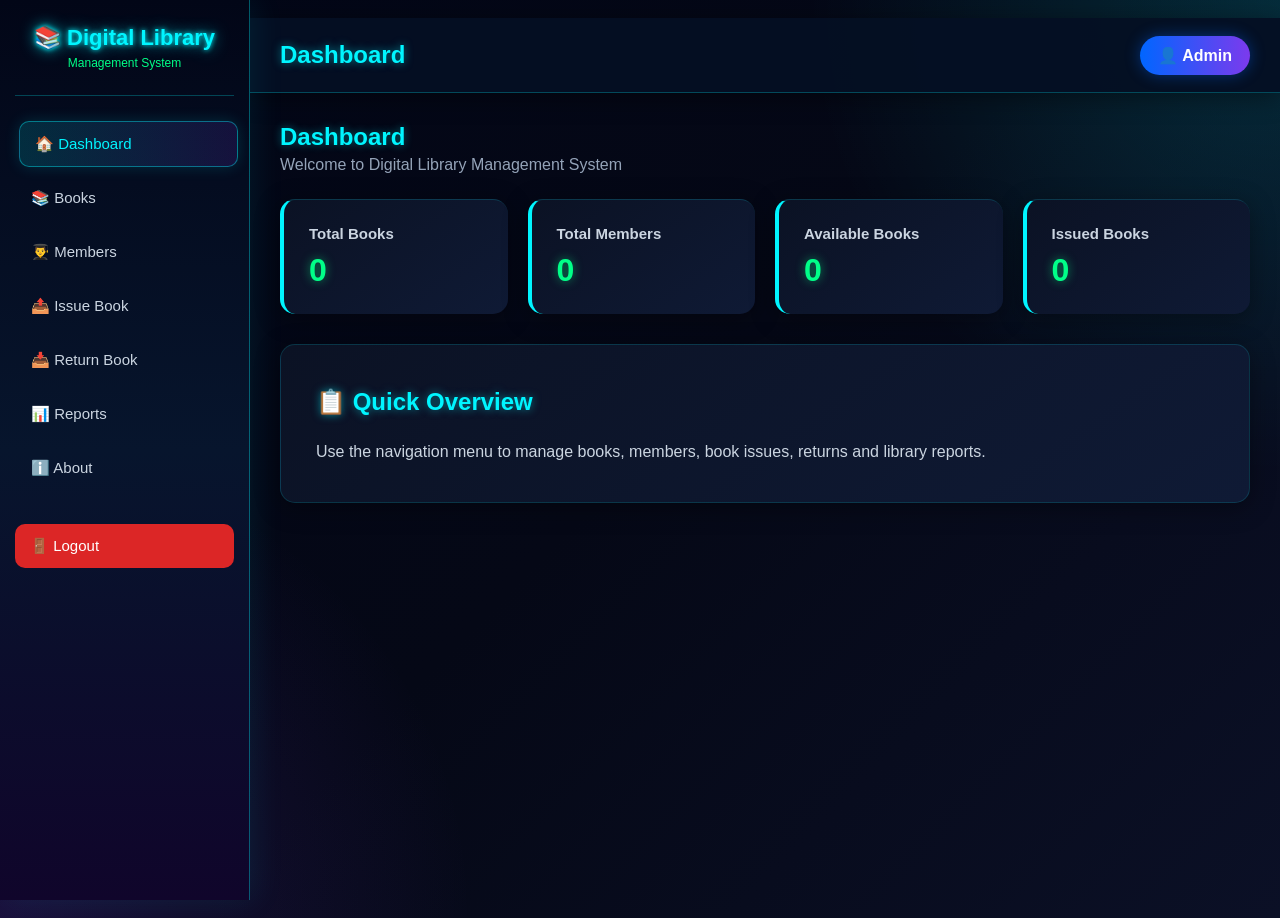
<file: page/dashboard.html>
<!DOCTYPE html>
<html lang="en">

<head>

    <meta charset="UTF-8">
    <meta name="viewport" content="width=device-width, initial-scale=1.0">

    <title>Digital Library Management System</title>

   <link rel="stylesheet" href="../css/dashboard.css">
</head>


<body>
    <a href="../login page/login.html /">Login</a>




<aside class="sidebar">

    <div class="logo">

        <h2>📚 Digital Library</h2>

        <p>Management System</p>

    </div>


    <div class="menu">

        <button class="active"
                onclick="showSection('dashboard', this)">
            🏠 Dashboard
        </button>


        <button onclick="showSection('books', this)">
            📚 Books
        </button>


        <button onclick="showSection('members', this)">
            👨‍🎓 Members
        </button>


        <button onclick="showSection('issue', this)">
            📤 Issue Book
        </button>


        <button onclick="showSection('return', this)">
            📥 Return Book
        </button>


        <button onclick="showSection('reports', this)">
            📊 Reports
        </button>


        <button onclick="showSection('about', this)">
            ℹ️ About
        </button>


        <button class="logout"
                onclick="logout()">
            🚪 Logout
        </button>

    </div>

</aside>



<div class="main">


    <header class="topbar">

        <h1 id="pageTitle">
            Dashboard
        </h1>

        <div class="user">
            👤 Admin
        </div>

    </header>



    <main class="content">


        

        <section id="dashboard"
                 class="section active">

            <div class="section-title">

                <h2>Dashboard</h2>

                <p>
                    Welcome to Digital Library Management System
                </p>

            </div>


            <div class="cards">

                <div class="card">

                    <h3>Total Books</h3>

                    <div class="number"
                         id="totalBooks">
                        0
                    </div>

                </div>


                <div class="card">

                    <h3>Total Members</h3>

                    <div class="number"
                         id="totalMembers">
                        0
                    </div>

                </div>


                <div class="card">

                    <h3>Available Books</h3>

                    <div class="number"
                         id="availableBooks">
                        0
                    </div>

                </div>


                <div class="card">

                    <h3>Issued Books</h3>

                    <div class="number"
                         id="issuedBooks">
                        0
                    </div>

                </div>

            </div>


            <div class="about-card">

                <h2>📋 Quick Overview</h2>

                <p>
                    Use the navigation menu to manage books,
                    members, book issues, returns and library
                    reports.
                </p>

            </div>

        </section>



        <!-- ================================================= -->
        <!-- BOOKS -->
        <!-- ================================================= -->

        <section id="books"
                 class="section">

            <div class="section-title">

                <h2>📚 Book Management</h2>

                <p>
                    Add, view, edit, delete and search books.
                </p>

            </div>


            <div id="bookMessage"
                 class="message">
            </div>


            <!-- ADD BOOK -->

            <div class="form-card">

                <h3>Add / Edit Book</h3>

                <form id="bookForm">

                    <input type="hidden"
                           id="editBookIndex">


                    <div class="form-grid">

                        <div class="form-group">

                            <label>Book ID</label>

                            <input type="text"
                                   id="bookId"
                                   placeholder="Enter Book ID"
                                   required>

                        </div>


                        <div class="form-group">

                            <label>Book Name</label>

                            <input type="text"
                                   id="bookName"
                                   placeholder="Enter Book Name"
                                   required>

                        </div>


                        <div class="form-group">

                            <label>Author</label>

                            <input type="text"
                                   id="author"
                                   placeholder="Enter Author"
                                   required>

                        </div>


                        <div class="form-group">

                            <label>Category</label>

                            <input type="text"
                                   id="category"
                                   placeholder="Enter Category"
                                   required>

                        </div>


                        <div class="form-group">

                            <label>Publisher</label>

                            <input type="text"
                                   id="publisher"
                                   placeholder="Enter Publisher">

                        </div>


                        <div class="form-group">

                            <label>Year</label>

                            <input type="number"
                                   id="year"
                                   placeholder="Enter Year">

                        </div>


                        <div class="form-group">

                            <label>Quantity</label>

                            <input type="number"
                                   id="quantity"
                                   min="1"
                                   placeholder="Enter Quantity"
                                   required>

                        </div>

                    </div>


                    <button type="submit"
                            class="btn btn-primary">

                        💾 Save Book

                    </button>

                </form>

            </div>


            <!-- BOOK LIST -->

            <div class="table-card">

                <div class="search-box">

                    <input type="text"
                           id="bookSearch"
                           placeholder="🔍 Search by name, author or category..."
                           oninput="displayBooks()">

                </div>


                <table>

                    <thead>

                        <tr>

                            <th>Book ID</th>
                            <th>Book Name</th>
                            <th>Author</th>
                            <th>Category</th>
                            <th>Publisher</th>
                            <th>Year</th>
                            <th>Quantity</th>
                            <th>Action</th>

                        </tr>

                    </thead>

                    <tbody id="bookTable">
                    </tbody>

                </table>

            </div>

        </section>



        <!-- ================================================= -->
        <!-- MEMBERS -->
        <!-- ================================================= -->

        <section id="members"
                 class="section">

            <div class="section-title">

                <h2>👨‍🎓 Member Management</h2>

                <p>
                    Add, view, edit, delete and search members.
                </p>

            </div>


            <div id="memberMessage"
                 class="message">
            </div>


            <div class="form-card">

                <h3>Add / Edit Member</h3>

                <form id="memberForm">

                    <input type="hidden"
                           id="editMemberIndex">


                    <div class="form-grid">

                        <div class="form-group">

                            <label>Member ID</label>

                            <input type="text"
                                   id="memberId"
                                   placeholder="Enter Member ID"
                                   required>

                        </div>


                        <div class="form-group">

                            <label>Name</label>

                            <input type="text"
                                   id="memberName"
                                   placeholder="Enter Name"
                                   required>

                        </div>


                        <div class="form-group">

                            <label>Department</label>

                            <input type="text"
                                   id="department"
                                   placeholder="Enter Department"
                                   required>

                        </div>


                        <div class="form-group">

                            <label>Email</label>

                            <input type="email"
                                   id="email"
                                   placeholder="Enter Email"
                                   required>

                        </div>


                        <div class="form-group">

                            <label>Mobile</label>

                            <input type="text"
                                   id="mobile"
                                   maxlength="10"
                                   placeholder="10 Digit Mobile"
                                   required>

                        </div>

                    </div>


                    <button type="submit"
                            class="btn btn-primary">

                        💾 Save Member

                    </button>

                </form>

            </div>


            <div class="table-card">

                <div class="search-box">

                    <input type="text"
                           id="memberSearch"
                           placeholder="🔍 Search by name, department or ID..."
                           oninput="displayMembers()">

                </div>


                <table>

                    <thead>

                        <tr>

                            <th>Member ID</th>
                            <th>Name</th>
                            <th>Department</th>
                            <th>Email</th>
                            <th>Mobile</th>
                            <th>Action</th>

                        </tr>

                    </thead>


                    <tbody id="memberTable">
                    </tbody>

                </table>

            </div>

        </section>



        <!-- ================================================= -->
        <!-- ISSUE BOOK -->
        <!-- ================================================= -->

        <section id="issue"
                 class="section">

            <div class="section-title">

                <h2>📤 Issue Book</h2>

                <p>
                    Issue an available book to a library member.
                </p>

            </div>


            <div id="issueMessage"
                 class="message">
            </div>


            <div class="form-card">

                <form id="issueForm">

                    <div class="form-grid">

                        <div class="form-group">

                            <label>Select Member</label>

                            <select id="issueMember"
                                    required>

                                <option value="">
                                    Select Member
                                </option>

                            </select>

                        </div>


                        <div class="form-group">

                            <label>Select Book</label>

                            <select id="issueBook"
                                    required>

                                <option value="">
                                    Select Book
                                </option>

                            </select>

                        </div>


                        <div class="form-group">

                            <label>Issue Date</label>

                            <input type="date"
                                   id="issueDate"
                                   required>

                        </div>


                        <div class="form-group">

                            <label>Return Date</label>

                            <input type="date"
                                   id="returnDate"
                                   required>

                        </div>

                    </div>


                    <button class="btn btn-success"
                            type="submit">

                        📤 Issue Book

                    </button>

                </form>

            </div>


            <div class="table-card">

                <h3>Issued Books</h3>

                <br>

                <table>

                    <thead>

                        <tr>

                            <th>Member</th>
                            <th>Book</th>
                            <th>Issue Date</th>
                            <th>Return Date</th>
                            <th>Status</th>

                        </tr>

                    </thead>


                    <tbody id="issueTable">
                    </tbody>

                </table>

            </div>

        </section>



        <!-- ================================================= -->
        <!-- RETURN BOOK -->
        <!-- ================================================= -->

        <section id="return"
                 class="section">

            <div class="section-title">

                <h2>📥 Return Book</h2>

                <p>
                    Return an issued book to the library.
                </p>

            </div>


            <div id="returnMessage"
                 class="message">
            </div>


            <div class="table-card">

                <table>

                    <thead>

                        <tr>

                            <th>Member</th>
                            <th>Book</th>
                            <th>Issue Date</th>
                            <th>Return Date</th>
                            <th>Action</th>

                        </tr>

                    </thead>


                    <tbody id="returnTable">
                    </tbody>

                </table>

            </div>

        </section>



        <!-- ================================================= -->
        <!-- REPORTS -->
        <!-- ================================================= -->

        <section id="reports"
                 class="section">

            <div class="section-title">

                <h2>📊 Library Reports</h2>

                <p>
                    Live statistics of library activity.
                </p>

            </div>


            <div class="cards">

                <div class="card">

                    <h3>Total Books</h3>

                    <div class="number"
                         id="reportBooks">
                        0
                    </div>

                </div>


                <div class="card">

                    <h3>Total Members</h3>

                    <div class="number"
                         id="reportMembers">
                        0
                    </div>

                </div>


                <div class="card">

                    <h3>Available Books</h3>

                    <div class="number"
                         id="reportAvailable">
                        0
                    </div>

                </div>


                <div class="card">

                    <h3>Issued Books</h3>

                    <div class="number"
                         id="reportIssued">
                        0
                    </div>

                </div>

            </div>

        </section>



        <!-- ================================================= -->
        <!-- ABOUT -->
        <!-- ================================================= -->

        <section id="about"
                 class="section">

            <div class="section-title">

                <h2>ℹ️ About</h2>

            </div>


            <div class="about-card">

                <h2>
                    Digital Library Management System
                </h2>

                <p>
                    The Digital Library Management System is a
                    web-based application designed to simplify
                    library operations.
                </p>

                <br>

                <p>
                    The system provides modules for managing
                    books, members, issuing books, returning
                    books and generating library reports.
                </p>

                <br>

                <p>
                    This project uses HTML, CSS and JavaScript
                    with Local Storage for storing application
                    data.
                </p>

            </div>

        </section>


    </main>

</div>



<script src="../js/dashboard.js"></script>


</body>

</html>
</file>
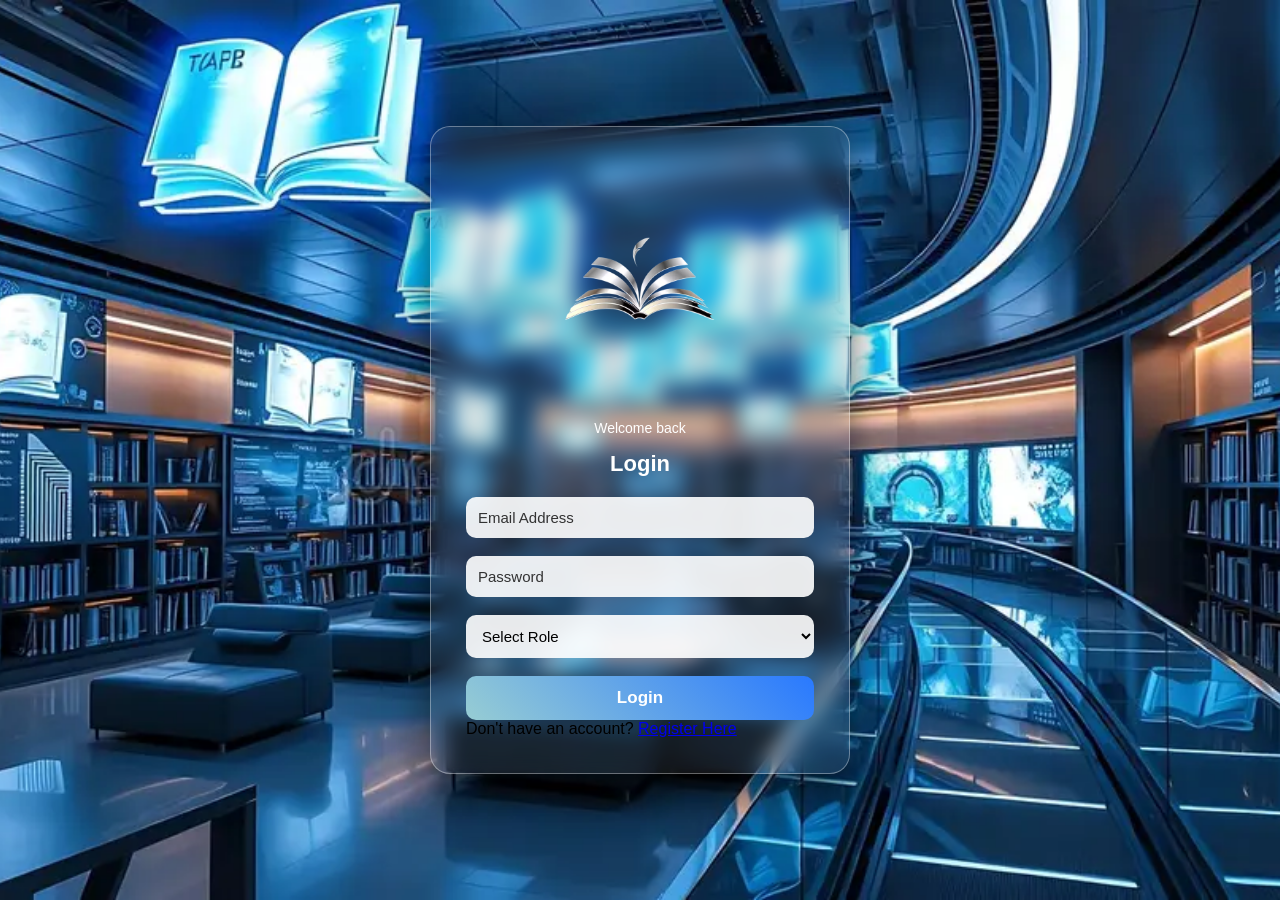
<file: page/login.html>
<!DOCTYPE html>
<html lang="en">
<head>
    <meta charset="UTF-8">
    <meta name="viewport" content="width=device-width, initial-scale=1.0">
    <title>Login & Register</title>
    <link rel="stylesheet" href="../css/login.css">
</head>
<body>
<div class="container">

    <div class="card">

        <div class="logo">
            <img src="../assets/open-book-abstract-minimalism-flat-logo-vector-art_943281-71681-Photoroom.png"
                 alt="Library Logo">
            <p id="subtitle">Welcome back</p>
        </div>

        <form id="loginForm">

            <h2>Login</h2>
            <div id="loginMessage" class="message" aria-live="polite"></div>

            <input
                type="email"
                id="loginEmail"
                placeholder="Email Address"
                required
            >

            <input
                type="password"
                id="loginPassword"
                placeholder="Password"
                required
            >

            <select id="loginRole" required>
                <option value="">Select Role</option>
                <option value="User">User</option>
                <option value="Admin">Admin</option>
            </select>

            <button type="submit" class="submitBtn">
                Login
            </button>

            <p class="register-link">
                Don't have an account?
                <a href="#" onclick="showRegister()">Register Here</a>
            </p>

        
        </form>


        <form id="registerForm" style="display: none;">

            <h2>Create Account</h2>
            <div id="registerMessage" class="message" aria-live="polite"></div>

            <input
                type="text"
                id="registerName"
                placeholder="Full Name"
                required
            >

            <input
                type="email"
                id="registerEmail"
                placeholder="Email Address"
                required
            >

            <input
                type="tel"
                id="registerPhone"
                placeholder="Phone Number"
                required
            >

            <input
                type="password"
                id="registerPassword"
                placeholder="Password"
                required
            >

            <select id="registerRole" required>
                <option value="">Select Role</option>
                <option value="User">User</option>
                <option value="Admin">Admin</option>
            </select>

            <button type="submit" class="submitBtn">
                Register
            </button>

            <p class="register-link">
                Already registered?
                <a href="#" onclick="showLogin(); return false;">Login Here</a>
            </p>

        </form>

    </div>

</div>


<script src= "../js/login.js"></script>

</body>
</html>
</file>
<file: css/dashboard.css>
* {
    margin: 0;
    padding: 0;
    box-sizing: border-box;
    font-family: "Segoe UI", Arial, sans-serif;
}



body {
    background:
        radial-gradient(circle at top right, rgba(0, 245, 255, 0.15), transparent 30%),
        radial-gradient(circle at bottom left, rgba(124, 58, 237, 0.18), transparent 30%),
        linear-gradient(135deg, #020617, #050816, #0b1026);

    color: #e2e8f0;
    min-height: 100vh;
}

.back-link {
    position: fixed;
    top: 18px;
    right: 22px;
    z-index: 1200;
    display: inline-block;
    padding: 10px 16px;
    border-radius: 999px;
    background: rgba(0, 245, 255, 0.12);
    color: #00f5ff;
    text-decoration: none;
    border: 1px solid rgba(0, 245, 255, 0.35);
    font-weight: 600;
    box-shadow: 0 0 18px rgba(0, 245, 255, 0.12);
}

.back-link:hover {
    background: rgba(0, 245, 255, 0.18);
}

.sidebar {
    position: fixed;
    left: 0;
    top: 0;

    width: 250px;
    height: 100vh;

    background:
        linear-gradient(
            180deg,
            #020617 0%,
            #07152d 50%,
            #10052b 100%
        );

    color: white;

    padding: 25px 15px;

    border-right: 1px solid rgba(0, 245, 255, 0.35);

    box-shadow:
        5px 0 30px rgba(0, 245, 255, 0.08);

    z-index: 1000;
}


/* ================= LOGO ================= */

.logo {
    text-align: center;
    padding-bottom: 25px;

    border-bottom: 1px solid rgba(0, 245, 255, 0.25);
}

.logo h2 {
    font-size: 22px;
    color: #00f5ff;

    text-shadow:
        0 0 5px #00f5ff,
        0 0 15px rgba(0, 245, 255, 0.7);
}

.logo p {
    margin-top: 5px;
    font-size: 12px;
    color: #00ff88;
}


/* ================= MENU ================= */

.menu {
    margin-top: 25px;
}

.menu button {
    width: 100%;

    padding: 13px 15px;

    margin-bottom: 8px;

    border: 1px solid transparent;
    border-radius: 10px;

    background: transparent;

    color: #cbd5e1;

    text-align: left;

    font-size: 15px;

    cursor: pointer;

    transition: 0.3s;
}

.menu button:hover,
.menu button.active {

    background:
        linear-gradient(
            90deg,
            rgba(0, 245, 255, 0.15),
            rgba(124, 58, 237, 0.15)
        );

    color: #00f5ff;

    border: 1px solid rgba(0, 245, 255, 0.4);

    box-shadow:
        0 0 15px rgba(0, 245, 255, 0.15);

    transform: translateX(4px);
}


/* ================= LOGOUT ================= */

.logout {
    margin-top: 25px !important;

    background: #dc2626 !important;

    color: white !important;

    border: none !important;
}

.logout:hover {
    background: #b91c1c !important;

    box-shadow:
        0 0 15px rgba(220, 38, 38, 0.5);
}


/* ================= MAIN ================= */

.main {
    margin-left: 250px;
    min-height: 100vh;
}


/* ================= TOPBAR ================= */

.topbar {
    height: 75px;

    background:
        rgba(5, 15, 35, 0.95);

    display: flex;

    justify-content: space-between;
    align-items: center;

    padding: 0 30px;

    border-bottom:
        1px solid rgba(0, 245, 255, 0.25);

    box-shadow:
        0 5px 25px rgba(0, 0, 0, 0.4);
}

.topbar h1 {
    font-size: 24px;

    color: #00f5ff;

    text-shadow:
        0 0 8px rgba(0, 245, 255, 0.5);
}


/* ================= USER ================= */

.user {
    background:
        linear-gradient(
            90deg,
            #0066ff,
            #7c3aed
        );

    color: white;

    padding: 10px 18px;

    border-radius: 20px;

    font-weight: bold;

    box-shadow:
        0 0 15px rgba(0, 102, 255, 0.4);
}


/* ================= CONTENT ================= */

.content {
    padding: 30px;
}


/* ================= SECTIONS ================= */

.section {
    display: none;
}

.section.active {
    display: block;
}


/* ================= SECTION TITLE ================= */

.section-title {
    margin-bottom: 25px;
}

.section-title h2 {
    color: #00f5ff;

    margin-bottom: 5px;

    text-shadow:
        0 0 8px rgba(0, 245, 255, 0.4);
}

.section-title p {
    color: #94a3b8;
}


/* ================= CARDS ================= */

.cards {
    display: grid;

    grid-template-columns:
        repeat(auto-fit, minmax(200px, 1fr));

    gap: 20px;

    margin-bottom: 30px;
}

.card {
    background:
        linear-gradient(
            145deg,
            #0b1224,
            #0f1a35
        );

    padding: 25px;

    border-radius: 15px;

    box-shadow:
        0 5px 25px rgba(0, 0, 0, 0.35);

    border-left:
        4px solid #00f5ff;

    border-top:
        1px solid rgba(0, 245, 255, 0.15);

    transition: 0.3s;
}

.card:hover {
    transform: translateY(-5px);

    box-shadow:
        0 0 25px rgba(0, 245, 255, 0.2);
}

.card h3 {
    color: #cbd5e1;

    font-size: 15px;
}

.card .number {
    font-size: 32px;

    font-weight: bold;

    color: #00ff88;

    margin-top: 10px;

    text-shadow:
        0 0 10px rgba(0, 255, 136, 0.5);
}


/* ================= FORM CARD ================= */

.form-card {
    background:
        linear-gradient(
            145deg,
            #0b1224,
            #0f1a35
        );

    padding: 25px;

    border-radius: 15px;

    box-shadow:
        0 5px 25px rgba(0, 0, 0, 0.35);

    border:
        1px solid rgba(0, 245, 255, 0.15);

    margin-bottom: 25px;
}


/* ================= FORM GRID ================= */

.form-grid {
    display: grid;

    grid-template-columns:
        repeat(auto-fit, minmax(200px, 1fr));

    gap: 15px;
}

.form-group {
    display: flex;

    flex-direction: column;
}

.form-group label {
    font-weight: bold;

    margin-bottom: 7px;

    color: #94a3b8;
}



input,
select {

    width: 100%;

    padding: 12px;

    background: #050b1a;

    color: #e2e8f0;

    border:
        1px solid #263653;

    border-radius: 8px;

    outline: none;

    font-size: 14px;
}

input::placeholder {
    color: #64748b;
}

input:focus,
select:focus {

    border-color: #00f5ff;

    box-shadow:
        0 0 0 2px rgba(0, 245, 255, 0.12),
        0 0 15px rgba(0, 245, 255, 0.15);
}




.btn {
    border: none;

    padding: 12px 20px;

    border-radius: 8px;

    cursor: pointer;

    font-weight: bold;

    margin-top: 20px;

    transition: 0.3s;
}

.btn-primary {
    background:
        linear-gradient(
            90deg,
            #0066ff,
            #7c3aed
        );

    color: white;

    box-shadow:
        0 0 15px rgba(0, 102, 255, 0.25);
}

.btn-primary:hover {
    transform: translateY(-2px);

    box-shadow:
        0 0 20px rgba(16, 234, 241, 0.4);
}

.btn-success {
    background: #00a86b;
    color: white;
}

.btn-danger {
    background: #dc2626;
    color: white;
}

.btn-warning {
    background: #d97706;
    color: white;
}




.table-card {

    background:
        linear-gradient(
            145deg,
            #0b1224,
            #0f1a35
        );

    padding: 25px;

    border-radius: 15px;

    box-shadow:
        0 5px 25px rgba(0, 0, 0, 0.35);

    border:
        1px solid rgba(0, 245, 255, 0.15);

    overflow-x: auto;
}


/* ================= SEARCH ================= */

.search-box {
    margin-bottom: 20px;
}

.search-box input {
    max-width: 400px;
}

table {

    width: 100%;

    border-collapse: collapse;

    min-width: 700px;
}

th {

    background:
        linear-gradient(
            90deg,
            #071f3d,
            #241052
        );

    color: #00f5ff;

    padding: 13px;

    text-align: left;

    border-bottom:
        1px solid rgba(0, 245, 255, 0.4);
}

td {

    padding: 13px;

    color: #cbd5e1;

    border-bottom:
        1px solid #1e293b;
}

tr:hover {
    background:
        rgba(0, 245, 255, 0.05);
}


/* ================= ACTION BUTTONS ================= */

.action-btn {

    border: none;

    padding: 7px 10px;

    border-radius: 6px;

    color: white;

    cursor: pointer;

    margin-right: 4px;
}

.edit {
    background: #d97706;
}

.delete {
    background: #dc2626;
}


/* ================= MESSAGE ================= */

.message {

    display: none;

    padding: 12px;

    border-radius: 8px;

    margin-bottom: 20px;

    font-weight: bold;
}

.success {

    display: block;

    background:
        rgba(0, 255, 136, 0.12);

    color: #00ff88;

    border:
        1px solid rgba(0, 255, 136, 0.3);
}

.error {

    display: block;

    background:
        rgba(255, 0, 80, 0.12);

    color: #ff6b8a;

    border:
        1px solid rgba(255, 0, 80, 0.3);
}


/* ================= ABOUT ================= */

.about-card {

    background:
        linear-gradient(
            145deg,
            #0b1224,
            #0f1a35
        );

    padding: 35px;

    border-radius: 15px;

    box-shadow:
        0 5px 25px rgba(0, 0, 0, 0.35);

    border:
        1px solid rgba(0, 245, 255, 0.15);

    line-height: 1.8;

    color: #cbd5e1;
}

.about-card h2 {

    color: #00f5ff;

    margin-bottom: 15px;

    text-shadow:
        0 0 8px rgba(0, 245, 255, 0.5);
}



@media(max-width: 768px) {

    .sidebar {
        width: 200px;
    }

    .main {
        margin-left: 200px;
    }

    .content {
        padding: 20px;
    }

    .topbar {
        padding: 0 20px;
    }
}


@media(max-width: 600px) {

    .sidebar {

        position: relative;

        width: 100%;

        height: auto;
    }

    .main {
        margin-left: 0;
    }

    .menu {

        display: grid;

        grid-template-columns:
            repeat(2, 1fr);
    }

    .menu button {
        font-size: 12px;
    }

    .topbar {

        height: auto;

        padding: 20px;

        gap: 10px;

        flex-direction: column;
    }
}
</file>
<file: css/login.css>
* {
    margin: 0;
    padding: 0;
    box-sizing: border-box;
    font-family: "Segoe UI", sans-serif;
}

body {
    background-image: url("../assets/futuristic-library-design-neon-book-lights-modern-interior-glowing-installations-sleek-seating-perfect-showcasing-355759598.webp");

    background-size: cover;
    background-position: center;
    background-repeat: no-repeat;
    background-attachment: fixed;

    min-height: 100vh;

    display: flex;
    justify-content: center;
    align-items: center;
}

.logo {
    text-align: center;
    margin-bottom: 25px;
}


 
.container {
    width: 100%;

    display: flex;
    justify-content: center;
    align-items: center;

    padding: 20px;
}

.logo-img {
    width: 200px;
    height: 200px;
    object-fit: contain;
    display: block;
    margin: 0 auto;
}

.card {
    width: 420px;

    background: rgba(139, 133, 133, 0.12);

    backdrop-filter: blur(10px);
    -webkit-backdrop-filter: blur(10px);

    border: 1px solid rgba(255, 255, 255, 0.35);

    border-radius: 20px;

    padding: 35px;

    box-shadow:
        0 15px 40px rgba(0, 0, 0, 0.6);
}



.logo {
    text-align: center;
    margin-bottom: 25px;
}

.logo h1 {
    font-size: 32px;
    font-weight: bold;

    color: white;
}

.logo p {
    color: #ffffff;
    margin-top: 8px;
    font-size: 14px;
}



form {
    display: flex;
    flex-direction: column;
}

form h2 {
    color: #ffffff;
    margin-bottom: 20px;
    text-align: center;
    font-size: 24px;
}



input,
select {
    width: 100%;

    padding: 14px;

    margin-bottom: 18px;

    border: none;
    border-radius: 10px;

    background: rgba(255, 255, 255, 0.9);

    color: #000000;

    font-size: 15px;

    outline: none;

    transition: 0.3s;
}

input::placeholder {
    color: #333333;
}


input:focus,
select:focus {
    background: #ffffff;

    box-shadow:
        0 0 0 2px rgba(255, 255, 255, 0.5),
        0 5px 15px rgba(0, 0, 0, 0.2);
}


select {
    cursor: pointer;
}

select option {
    background: #f3f0f0;
    color: #000000;
}

/* BUTTON */

.submitBtn {
    padding: 14px;

    border: none;
    border-radius: 10px;

    background: linear-gradient(
        45deg,
        #97cdd3,
        #2979ff
    );

    color: #ffffff;

    font-size: 17px;
    font-weight: bold;

    cursor: pointer;

    transition: 0.4s;
}



.submitBtn:hover {
    transform: translateY(-3px);

    box-shadow:
        0 10px 25px rgba(161, 184, 187, 0.5);
}



.submitBtn:active {
    transform: translateY(0);
}


.card:hover {
    background: rgba(255, 255, 255, 0.14);

    border-color: rgba(255, 255, 255, 0.45); 

    transform: translateY(-5px);

    box-shadow:
        0 25px 60px rgba(0, 0, 0, 0.55),
        inset 0 1px 1px rgba(255, 255, 255, 0.3);
}

.logo {
    text-align: center;
    margin-bottom: 15px;
}

.logo img {
    width: 250px;
    height: 250px;
    object-fit: contain;
    display: block;
    margin: 0 auto;
}
    .logo h1 {
        font-size: 28px;
    }

    form h2 {
        font-size: 22px;
    }

    input,
    select {
        padding: 12px;
    }

    .submitBtn {
        padding: 12px;
    }
</file>
